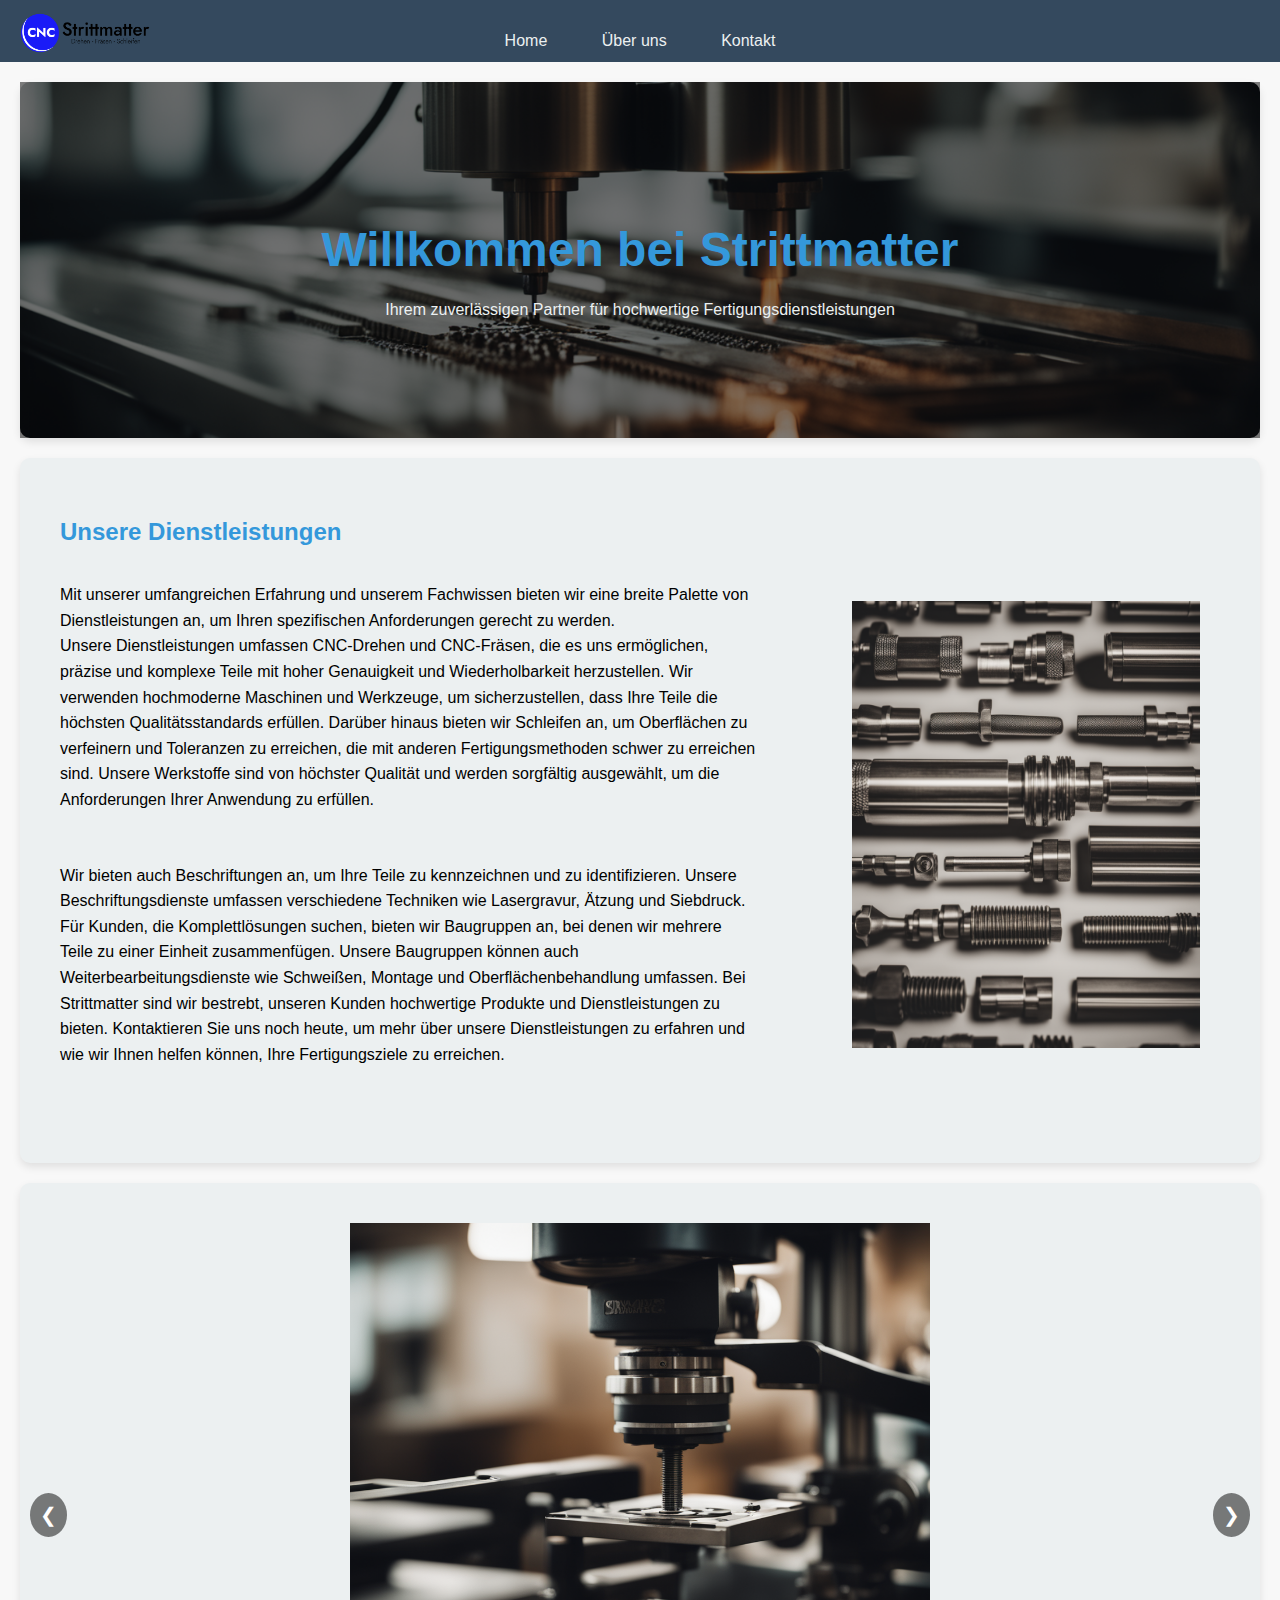
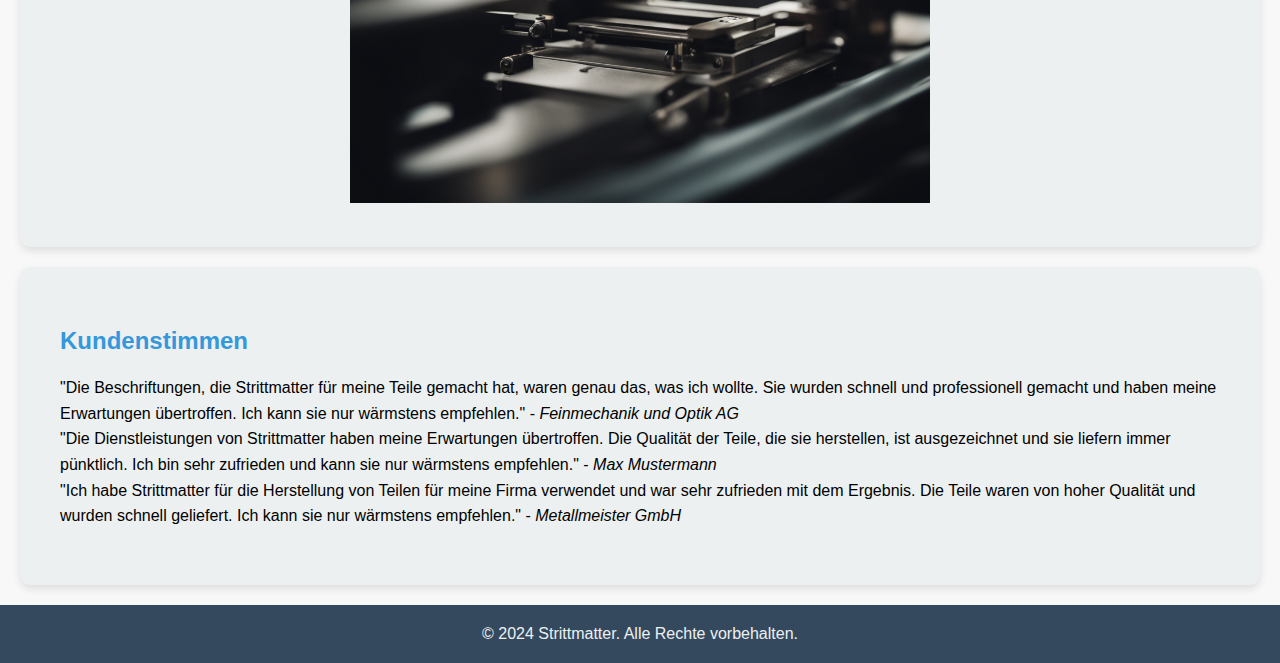
<file: index.html>
<!DOCTYPE html>
<html lang="de">
<head>
    <meta charset="UTF-8">
    <meta name="viewport" content="width=device-width, initial-scale=1.0">
    <title>Meine Besondere Website - Startseite</title>
    <link rel="stylesheet" href="styles.css">
</head> 
<body>

    <header>
        <img src="images/logo.png" alt="Mein Logo" id="logo"> <!-- Hinzugefügt -->
    </header>

    <nav>
        <a href="index.html">Home</a>
        <a href="about.html">Über uns</a>
        <a href="contact.html">Kontakt</a>
    </nav>

    <section id="home" style="background-image: url('images/img1.png');">
        <div class="hero-content">
            <h2>Willkommen bei Strittmatter</h2>
            <p>Ihrem zuverlässigen Partner für hochwertige Fertigungsdienstleistungen</p>
        </div>
    </section>

    <section id="services">
        <h2>Unsere Dienstleistungen</h2>
        <div class="service">
            <div class="service-text">
                <p>Mit unserer umfangreichen Erfahrung und unserem Fachwissen bieten wir eine breite Palette von Dienstleistungen an, um Ihren spezifischen Anforderungen gerecht zu werden. <br>
                Unsere Dienstleistungen umfassen CNC-Drehen und CNC-Fräsen, die es uns ermöglichen, präzise und komplexe Teile mit hoher Genauigkeit und Wiederholbarkeit herzustellen. Wir verwenden hochmoderne Maschinen und Werkzeuge, um sicherzustellen, dass Ihre Teile die höchsten Qualitätsstandards erfüllen.
                Darüber hinaus bieten wir Schleifen an, um Oberflächen zu verfeinern und Toleranzen zu erreichen, die mit anderen Fertigungsmethoden schwer zu erreichen sind. Unsere Werkstoffe sind von höchster Qualität und werden sorgfältig ausgewählt, um die Anforderungen Ihrer Anwendung zu erfüllen. </p> <br>
                <p>Wir bieten auch Beschriftungen an, um Ihre Teile zu kennzeichnen und zu identifizieren. Unsere Beschriftungsdienste umfassen verschiedene Techniken wie Lasergravur, Ätzung und Siebdruck.
                Für Kunden, die Komplettlösungen suchen, bieten wir Baugruppen an, bei denen wir mehrere Teile zu einer Einheit zusammenfügen. Unsere Baugruppen können auch Weiterbearbeitungsdienste wie Schweißen, Montage und Oberflächenbehandlung umfassen.
                Bei Strittmatter sind wir bestrebt, unseren Kunden hochwertige Produkte und Dienstleistungen zu bieten. Kontaktieren Sie uns noch heute, um mehr über unsere Dienstleistungen zu erfahren und wie wir Ihnen helfen können, Ihre Fertigungsziele zu erreichen.</p>
            </div>
            <img src="images/img2.png" alt="Service 1">
        </div>
        <!-- <div class="service">
            <div class="service-text">
                <p>Wir bieten auch Beschriftungen an, um Ihre Teile zu kennzeichnen und zu identifizieren. Unsere Beschriftungsdienste umfassen verschiedene Techniken wie Lasergravur, Ätzung und Siebdruck.
                Für Kunden, die Komplettlösungen suchen, bieten wir Baugruppen an, bei denen wir mehrere Teile zu einer Einheit zusammenfügen. Unsere Baugruppen können auch Weiterbearbeitungsdienste wie Schweißen, Montage und Oberflächenbehandlung umfassen.
                Bei Strittmatter sind wir bestrebt, unseren Kunden hochwertige Produkte und Dienstleistungen zu bieten. Kontaktieren Sie uns noch heute, um mehr über unsere Dienstleistungen zu erfahren und wie wir Ihnen helfen können, Ihre Fertigungsziele zu erreichen.</p>
            </div>
            <img src="/images/image1.jpg" alt="Service 2">
        </div> -->
    </section>

    <section class="gallery">
        <div class="slider">
            <div class="slide">
                <img src="images/img5.png" alt="Bild 1">
            </div>
            <div class="slide">
                <img src="images/img6.png" alt="Bild 2">
            </div>
            <div class="slide">
                <img src="images/img3.png" alt="Bild 3">
            </div>
        </div>
        <button class="prev" onclick="prevSlide()">&#10094;</button>
        <button class="next" onclick="nextSlide()">&#10095;</button>
    </section>

    <section id="testimonials">
        <h2>Kundenstimmen</h2>
        <p>"Die Beschriftungen, die Strittmatter für meine Teile gemacht hat, waren genau das, was ich wollte. Sie wurden schnell und professionell gemacht und haben meine Erwartungen übertroffen. Ich kann sie nur wärmstens empfehlen." - <em>Feinmechanik und Optik AG</em><br>
            "Die Dienstleistungen von Strittmatter haben meine Erwartungen übertroffen. Die Qualität der Teile, die sie herstellen, ist ausgezeichnet und sie liefern immer pünktlich. Ich bin sehr zufrieden und kann sie nur wärmstens empfehlen." - <em>Max Mustermann</em> <br>
            "Ich habe Strittmatter für die Herstellung von Teilen für meine Firma verwendet und war sehr zufrieden mit dem Ergebnis. Die Teile waren von hoher Qualität und wurden schnell geliefert. Ich kann sie nur wärmstens empfehlen." - <em>Metallmeister GmbH</em></p>
    </section>

    <footer>
        &copy; 2024 Strittmatter. Alle Rechte vorbehalten.
    </footer>

    <script src="script.js"></script>
</body>
</html>
</file>
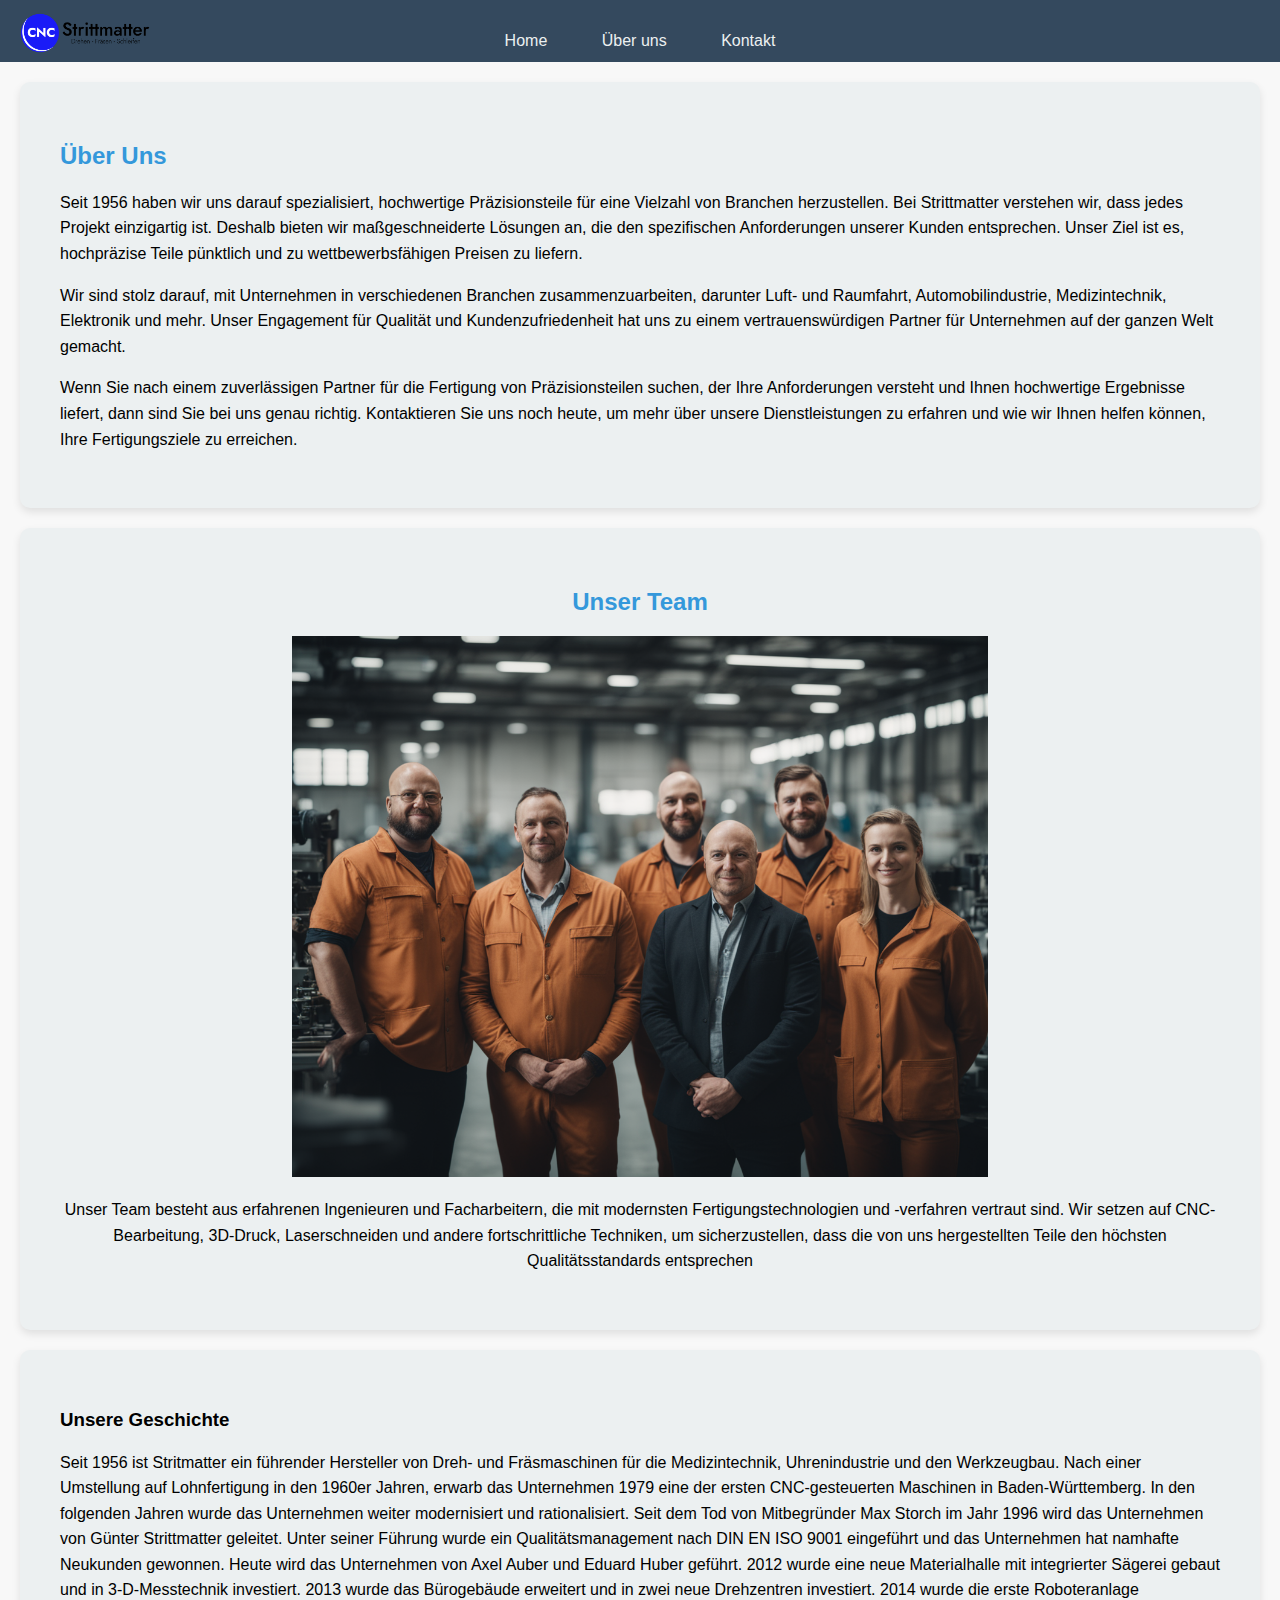
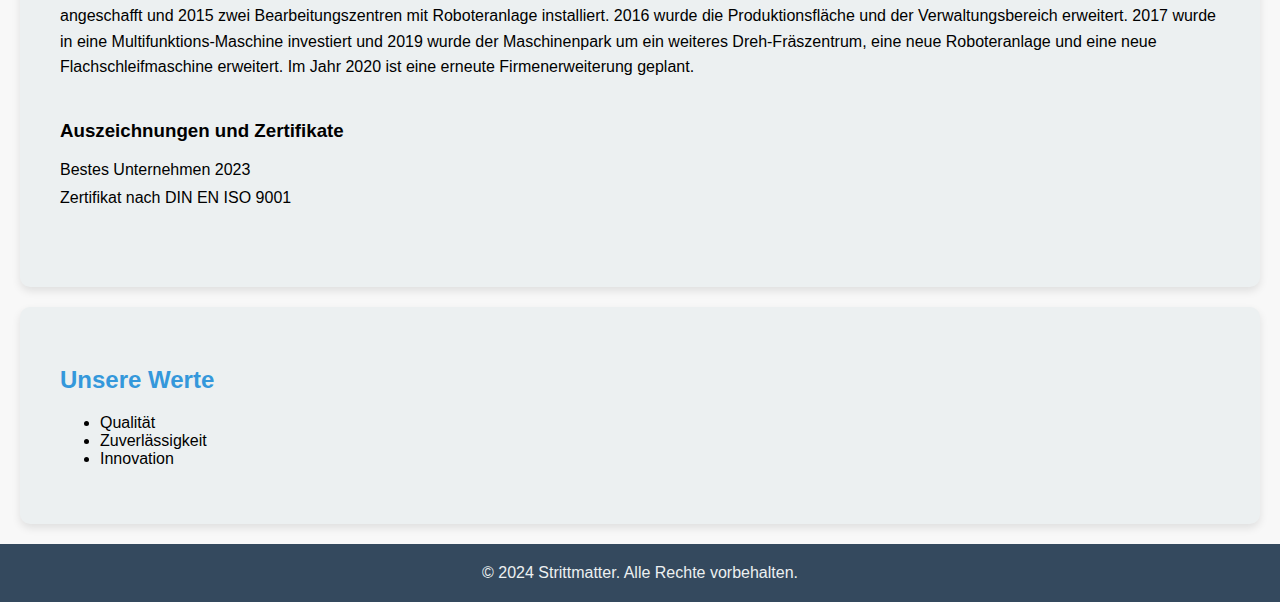
<file: about.html>
<!DOCTYPE html>
<html lang="de">
<head>
    <meta charset="UTF-8">
    <meta name="viewport" content="width=device-width, initial-scale=1.0">
    <title>Meine Besondere Website - Über uns</title>
    <link rel="stylesheet" href="styles.css">
</head>
<body>

    <header>
        <img src="images/logo.png" alt="Mein Logo" id="logo"> <!-- Hinzugefügt -->
    </header>

    <nav>
        <a href="index.html">Home</a>
        <a href="about.html">Über uns</a>
        <a href="contact.html">Kontakt</a>
    </nav>

    <section id="about">
        <h2>Über Uns</h2>
        <p>Seit 1956 haben wir uns darauf spezialisiert, hochwertige Präzisionsteile für eine Vielzahl von Branchen herzustellen.
            Bei Strittmatter verstehen wir, dass jedes Projekt einzigartig ist. Deshalb bieten wir maßgeschneiderte Lösungen an, die den spezifischen Anforderungen unserer Kunden entsprechen. 
            Unser Ziel ist es, hochpräzise Teile pünktlich und zu wettbewerbsfähigen Preisen zu liefern.</p>
        <p>Wir sind stolz darauf, mit Unternehmen in verschiedenen Branchen zusammenzuarbeiten, darunter Luft- und Raumfahrt, Automobilindustrie, Medizintechnik, Elektronik und mehr. 
            Unser Engagement für Qualität und Kundenzufriedenheit hat uns zu einem vertrauenswürdigen Partner für Unternehmen auf der ganzen Welt gemacht.</p>
        <p>Wenn Sie nach einem zuverlässigen Partner für die Fertigung von Präzisionsteilen suchen, der Ihre Anforderungen versteht und Ihnen hochwertige Ergebnisse liefert, dann sind Sie bei uns genau richtig. 
            Kontaktieren Sie uns noch heute, um mehr über unsere Dienstleistungen zu erfahren und wie wir Ihnen helfen können, Ihre Fertigungsziele zu erreichen.</p>
    </section>

    <section id="team">
        <h2>Unser Team</h2>
        <img src="images/img4.png" alt="Unser Team">
        <p>Unser Team besteht aus erfahrenen Ingenieuren und Facharbeitern, die mit modernsten Fertigungstechnologien und -verfahren vertraut sind. 
            Wir setzen auf CNC-Bearbeitung, 3D-Druck, Laserschneiden und andere fortschrittliche Techniken, um sicherzustellen, dass die von uns hergestellten Teile den höchsten Qualitätsstandards entsprechen</p>
    </section>

    <section id="about2">
        <div class="history">
            <h3>Unsere Geschichte</h3>
            <p>Seit 1956 ist Stritmatter ein führender Hersteller von Dreh- und Fräsmaschinen für die Medizintechnik, Uhrenindustrie und den Werkzeugbau. 
                Nach einer Umstellung auf Lohnfertigung in den 1960er Jahren, erwarb das Unternehmen 1979 eine der ersten CNC-gesteuerten Maschinen in Baden-Württemberg. 
                In den folgenden Jahren wurde das Unternehmen weiter modernisiert und rationalisiert. Seit dem Tod von Mitbegründer Max Storch im Jahr 1996 wird das Unternehmen von Günter Strittmatter geleitet. 
                Unter seiner Führung wurde ein Qualitätsmanagement nach DIN EN ISO 9001 eingeführt und das Unternehmen hat namhafte Neukunden gewonnen. Heute wird das Unternehmen von Axel Auber und Eduard Huber geführt. 
                2012 wurde eine neue Materialhalle mit integrierter Sägerei gebaut und in 3-D-Messtechnik investiert. 2013 wurde das Bürogebäude erweitert und in zwei neue Drehzentren investiert. 
                2014 wurde die erste Roboteranlage angeschafft und 2015 zwei Bearbeitungszentren mit Roboteranlage installiert. 2016 wurde die Produktionsfläche und der Verwaltungsbereich erweitert. 
                2017 wurde in eine Multifunktions-Maschine investiert und 2019 wurde der Maschinenpark um ein weiteres Dreh-Fräszentrum, eine neue Roboteranlage und eine neue Flachschleifmaschine erweitert. 
                Im Jahr 2020 ist eine erneute Firmenerweiterung geplant.</p>
        </div>
        <div class="awards">
            <h3>Auszeichnungen und Zertifikate</h3>
            <ul>
                <li>Bestes Unternehmen 2023</li>
                <li>Zertifikat nach DIN EN ISO 9001</li>
            </ul>
        </div>
    </section>

    <section id="values">
        <h2>Unsere Werte</h2>
        <ul>
            <li>Qualität</li>
            <li>Zuverlässigkeit</li>
            <li>Innovation</li>
        </ul>
    </section>

    <footer>
        &copy; 2024 Strittmatter. Alle Rechte vorbehalten.
    </footer>

</body>
</html>
</file>
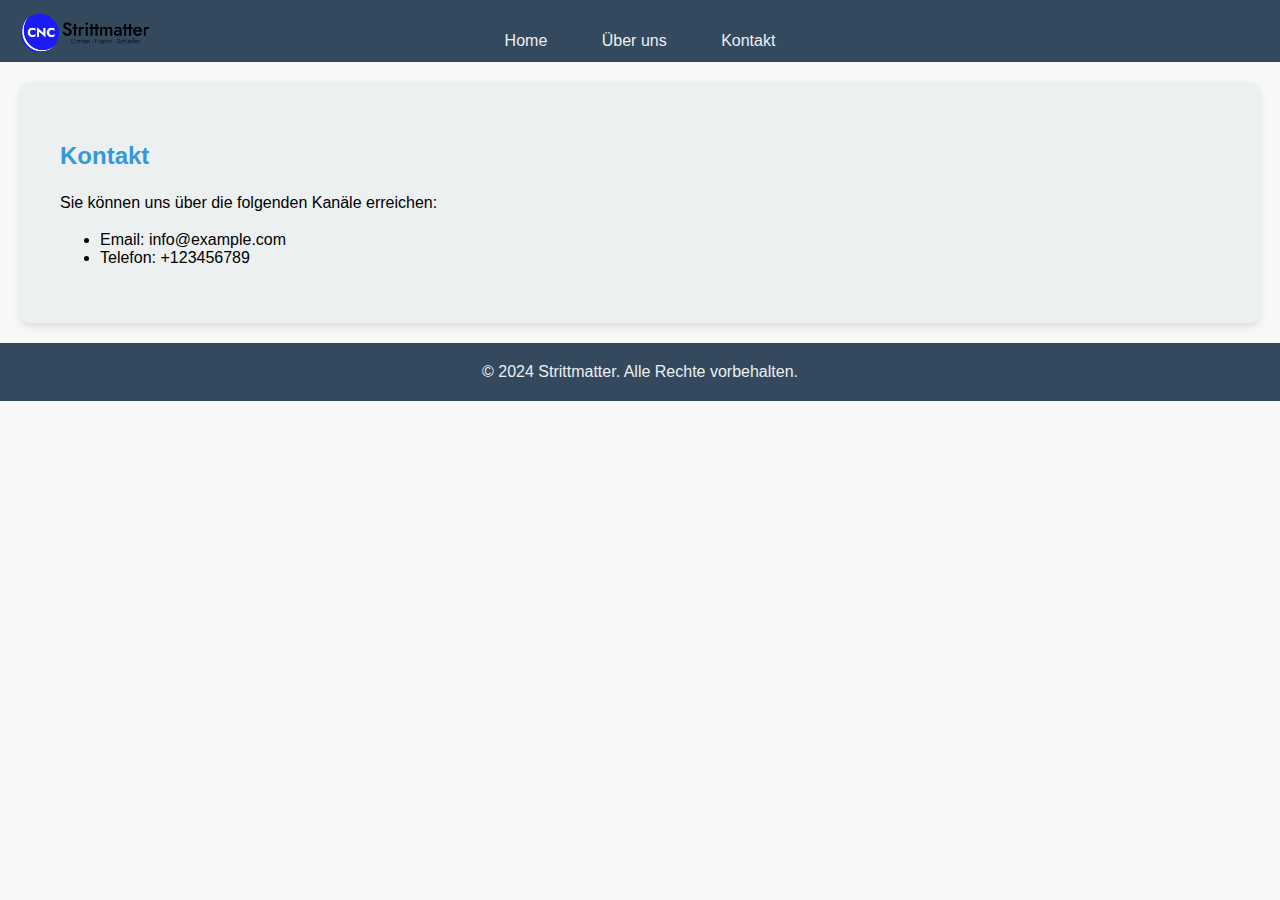
<file: contact.html>
<!DOCTYPE html>
<html lang="de">
<head>
    <meta charset="UTF-8">
    <meta name="viewport" content="width=device-width, initial-scale=1.0">
    <title>Meine Besondere Website - Kontakt</title>
    <link rel="stylesheet" href="styles.css">
</head>
<body>

    <header>
        <img src="images/logo.png" alt="Mein Logo" id="logo"> <!-- Hinzugefügt -->
    </header>

    <nav>
        <a href="index.html">Home</a>
        <a href="about.html">Über uns</a>
        <a href="contact.html">Kontakt</a>
    </nav>

    <section id="contact">
        <h2>Kontakt</h2>
        <p>Sie können uns über die folgenden Kanäle erreichen:</p>
        <ul>
            <li>Email: info@example.com</li>
            <li>Telefon: +123456789</li>
        </ul>
    </section>

    <footer>
        &copy; 2024 Strittmatter. Alle Rechte vorbehalten.
    </footer>

</body>
</html>
</file>
<file: styles.css>
/* Gemeinsame Stile */

body {
    font-family: 'Segoe UI', Tahoma, Geneva, Verdana, sans-serif;
    margin: 0;
    padding: 0;
    background-color: #f8f8f8;
}

header {
    /* background-color: #2c3e50; */
    background-color: #34495e;
    color: #ecf0f1;
    padding: 10px;
    text-align: center;
}

nav {
    background-color: #34495e;
    /* background-color: #2c3e50; */
    padding: 12px;
    text-align: center;
}

nav a {
    color: #ecf0f1;
    text-decoration: none;
    margin: 0 15px;
    padding: 10px;
    border-radius: 5px;
    transition: background-color 0.3s ease;
}

nav a:hover {
    background-color: #2c3e50;
}

section {
    padding: 40px;
    background-color: #ecf0f1;
    margin: 20px 0;
    border-radius: 10px;
    box-shadow: 0 4px 8px rgba(0, 0, 0, 0.1);
}

h2 {
    color: #3498db;
}

p {
    line-height: 1.6;
}

footer {
    background-color: #34495e;
    color: #ecf0f1;
    text-align: center;
    /* padding: 20px; */
    padding-top: 20px;
    padding-bottom: 20px;
    position: relative;
    bottom: 0;
    width: 100%;
}

/* Hero Bereich auf der Startseite */
#home {
    background-size: cover;
    background-position: center;
    color: #ecf0f1;
    text-align: center;
    padding: 100px 20px;
    margin-bottom: 20px;
    position: relative;
}

.hero-content {
    position: relative;
    z-index: 1;
}

#home h2 {
    font-size: 3em;
    margin-bottom: 20px;
}

/* Overlay für das Bild */
#home::before {
    content: '';
    position: absolute;
    top: 0;
    left: 0;
    width: 100%;
    height: 100%;
    background-color: rgba(0, 0, 0, 0.5); /* Hintergrundfarbe und Transparenz */
    z-index: 0;
}

/* Responsive Anpassungen */
@media (max-width: 768px) {
    header {
        padding: 15px;
    }

    nav a {
        margin: 0 10px;
        padding: 8px;
    }

    section {
        padding: 20px;
        margin: 10px 0;
    }

    #home {
        padding: 80px 20px;
    }
}

/* Feature und Service Bereiche */
.feature, .service {
    display: flex;
    align-items: center;
    justify-content: space-between;
    margin-bottom: 40px;
}

.feature img, .service img {
    max-width: 40%;
    margin-right: 20px;
    transition: transform 0.3s ease;
}

.feature-text, .service-text {
    max-width: 60%;
    transition: transform 0.3s ease;
}

/* Animationen und Übergänge */
.feature img:hover, .service img:hover {
    transform: scale(1.01);
}

/* Über uns Seite spezifische Stile */
.team {
    display: flex;
    justify-content: space-between;
    margin-bottom: 40px;
}

.team-member {
    text-align: center;
}

.team-member img {
    max-width: 100px;
    border-radius: 50%;
    margin-bottom: 10px;
}

.history, .awards {
    margin-bottom: 40px;
}

.awards ul {
    list-style-type: none;
    padding: 0;
}

.awards ul li {
    margin-bottom: 10px;
}

/* Abstände */
section {
    margin: 20px;
}

.service img {
    margin-left: 50px;
    width: 30%;
    height: auto;
}

/* Logo */
#logo {
    position: absolute;
    top: 10px;
    left: 20px;
    width: 130px; /* Anpassen */
    height: auto; /* Anpassen */
}

/* Team */
#team {
    text-align: center;
}

#team img {
    max-width: 60%;
}

/* Galerie */
.gallery {
    text-align: center;
    position: relative;
}

.slider {
    display: flex;
    overflow-x: hidden;
    scroll-snap-type: x mandatory;
    -webkit-overflow-scrolling: touch;
    transition: transform 0.5s ease; /* Übergang hinzufügen */
}

.slide {
    flex: 0 0 auto;
    scroll-snap-align: start;
    width: 100%;
}

.slide img {
    width: 50%; /* Anpassen */
    height: auto;
}

/* Pfeile */
.prev, .next {
    position: absolute;
    top: 50%;
    transform: translateY(-50%);
    background-color: rgba(0, 0, 0, 0.5);
    color: #fff;
    border: none;
    cursor: pointer;
    padding: 10px;
    border-radius: 50%;
    font-size: 20px;
    z-index: 2;
}

.prev {
    left: 10px;
}

.next {
    right: 10px;
}
</file>
